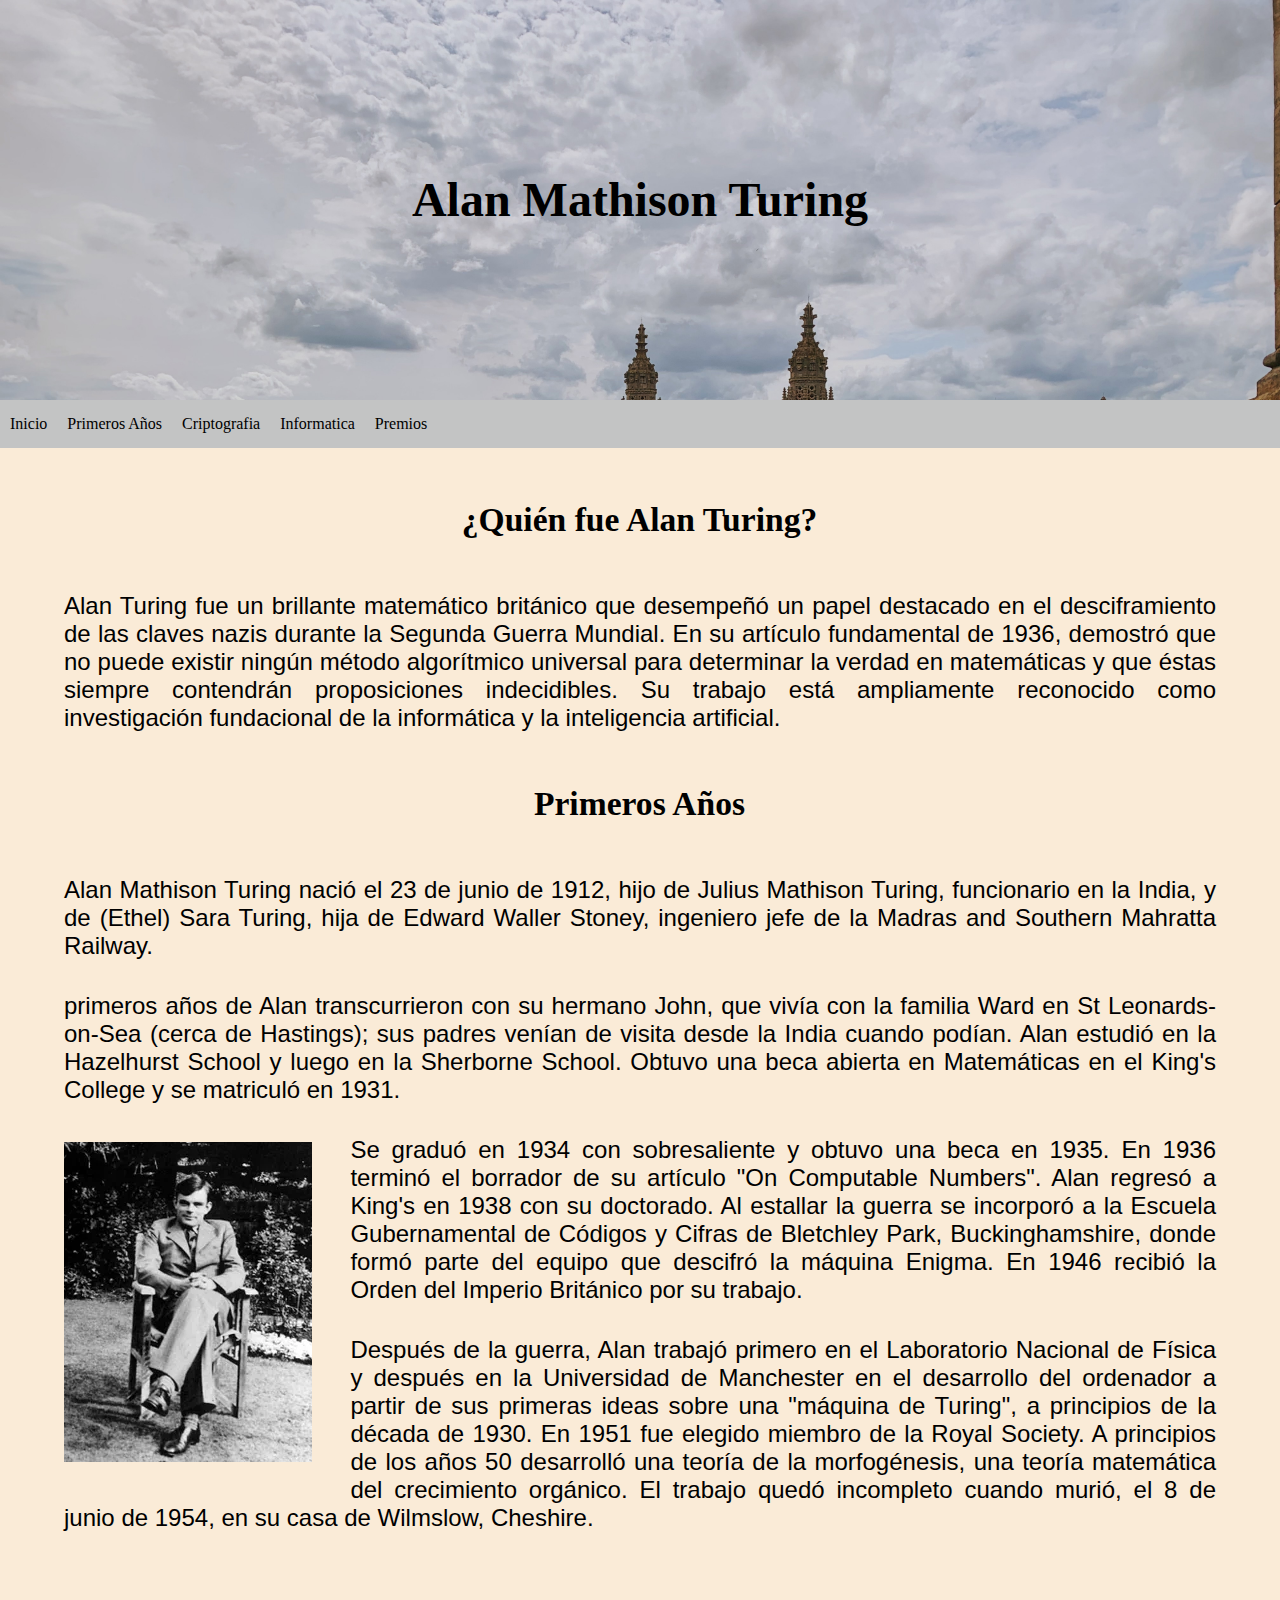
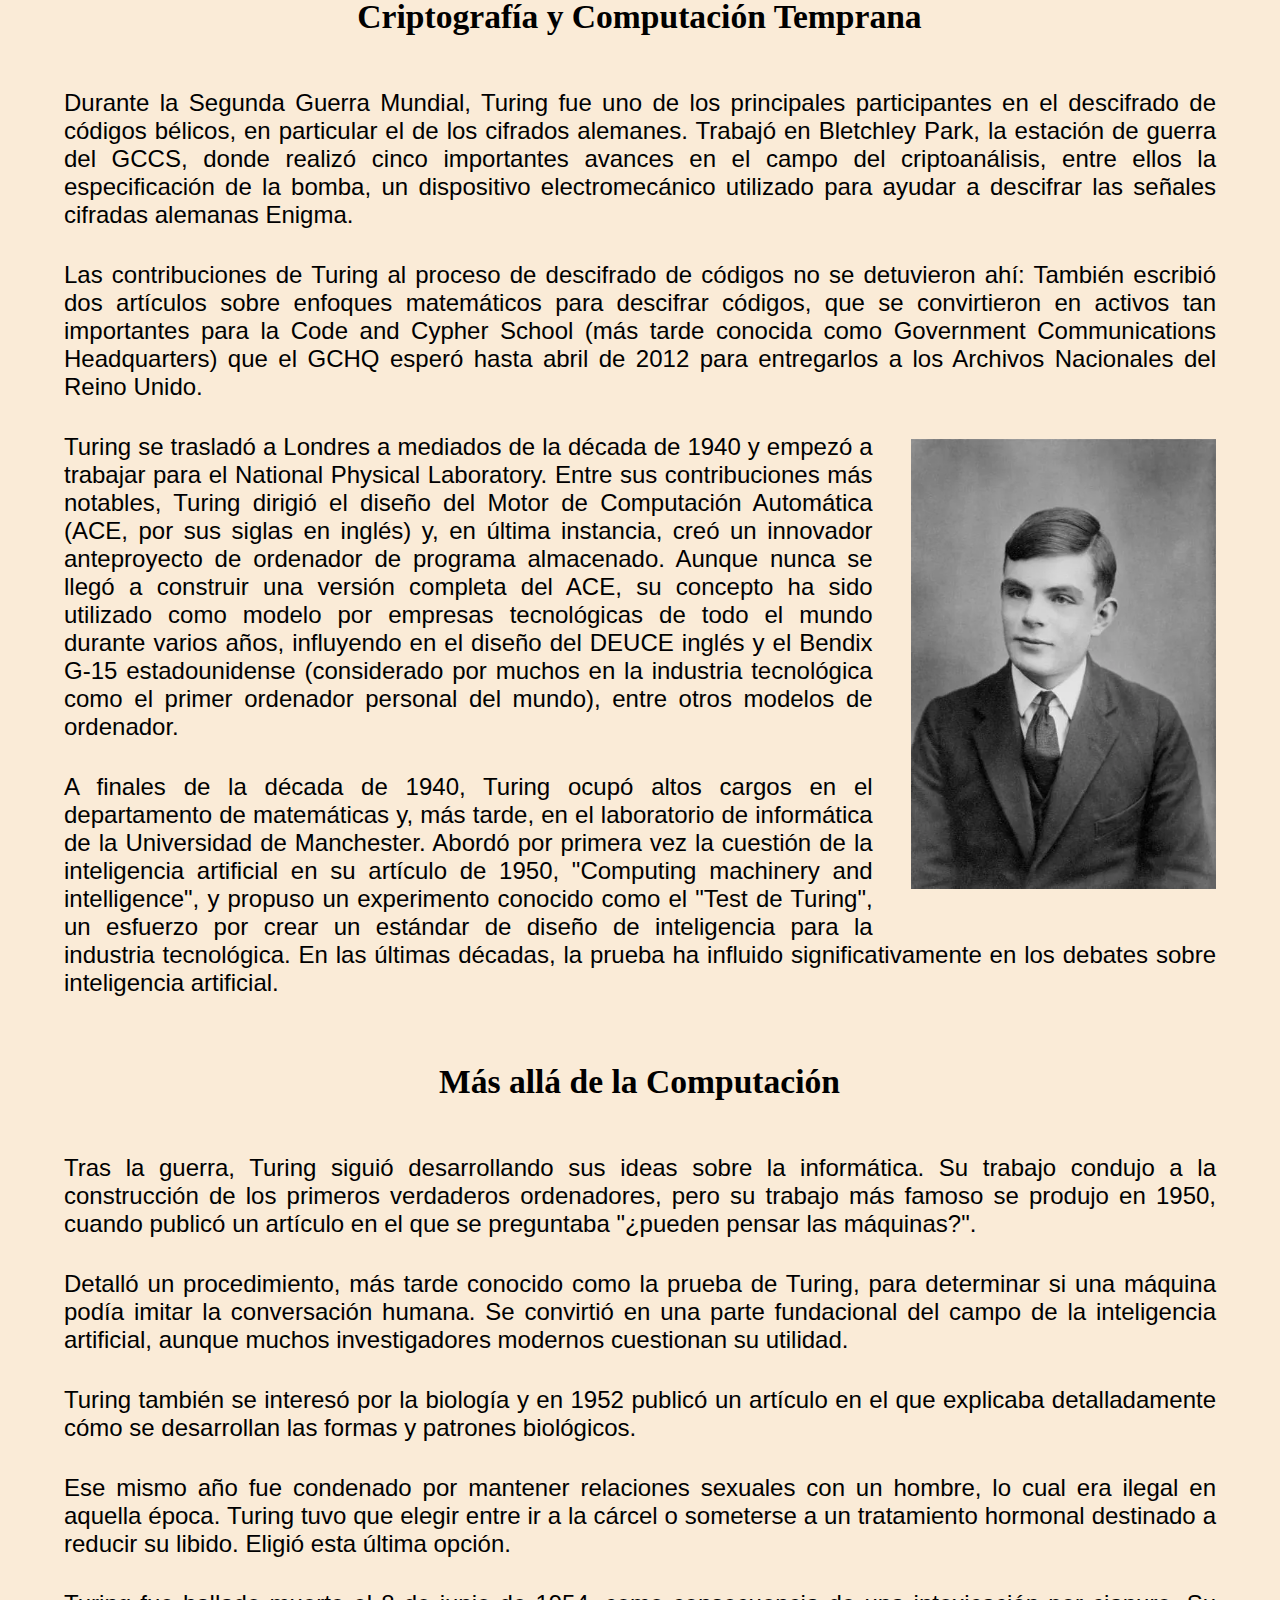
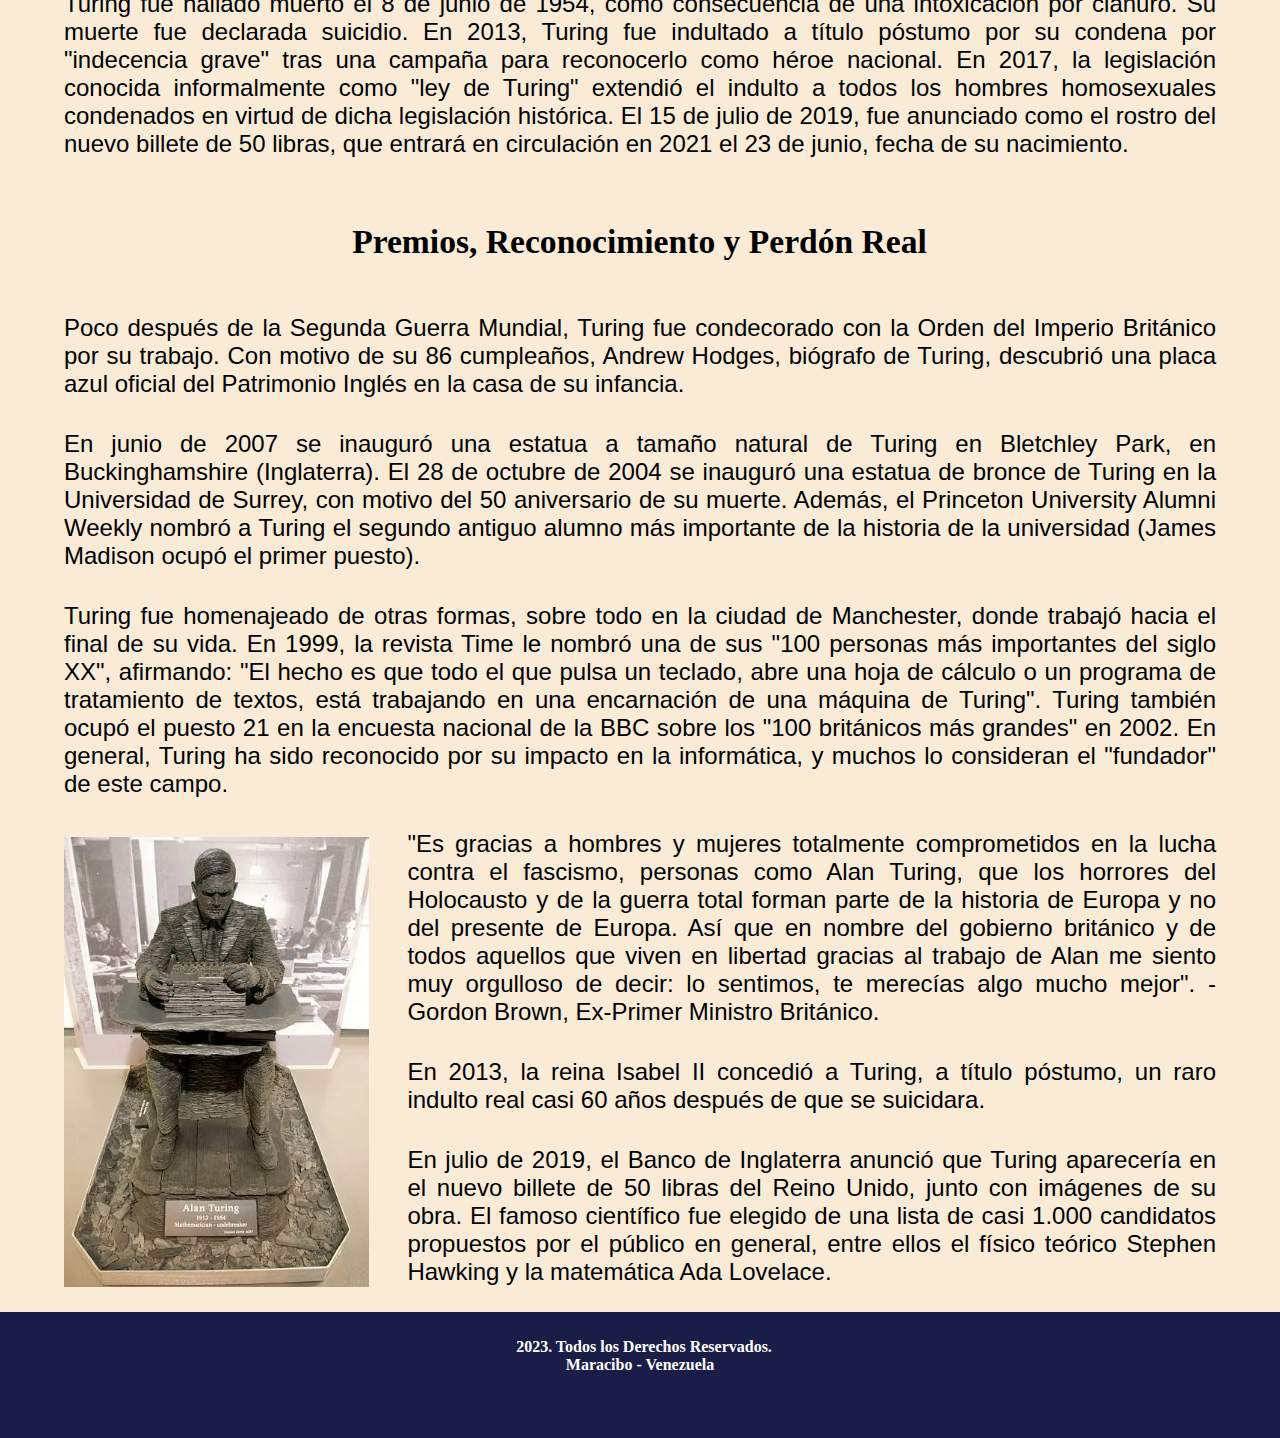
<file: index.html>
<!DOCTYPE html>
<html lang="en">
<head>
    <meta charset="UTF-8">
    <meta name="viewport" content="width=device-width, initial-scale=1.0">
    <title>Document</title>
    <link rel="stylesheet" href="./assets/css/estilos.css">
</head>
<body>
    
<div id="container">

    <div id="header">

        <h2>Alan Mathison Turing</h2>

    </div>
<div id = "navegacion">
    <input type="checkbox" id = "toggle">
    <label for ="toggle" class = "hamburguesa">&#9776;</label>
    
    <div class = "nav">

        <ol>

            

       
            <li><a href="#container">Inicio</a></li>
            <li><a href="#Primeros-Años">Primeros Años</a></li>
            <li><a href="#Criptografia">Criptografia</a></li>
            <li><a href="#Informatica">Informatica</a></li>
            <li><a href="#Premios">Premios</a></li>
       

        </ol>


    </div>

</div>


    <div id="Primeros-Años">
        

        <h2 class = "subtitulo">¿Quién fue Alan Turing?</h2>
        <p>Alan Turing fue un brillante matemático británico que desempeñó un papel destacado en el desciframiento de las claves nazis durante la Segunda Guerra Mundial. En su artículo fundamental de 1936, demostró que no puede existir ningún método algorítmico universal para determinar la verdad en matemáticas y que éstas siempre contendrán proposiciones indecidibles. Su trabajo está ampliamente reconocido como investigación fundacional de la informática y la inteligencia artificial.</p>
        
        
        <h3 class = "subtitulo">Primeros Años</h3>
        <p>Alan Mathison Turing nació el 23 de junio de 1912, hijo de Julius Mathison Turing, funcionario en la India, y de (Ethel) Sara Turing, hija de Edward Waller Stoney, ingeniero jefe de la Madras and Southern Mahratta Railway.</p>

            <p> primeros años de Alan transcurrieron con su hermano John, que vivía con la familia Ward en St Leonards-on-Sea (cerca de Hastings); sus padres venían de visita desde la India cuando podían. Alan estudió en la Hazelhurst School y luego en la Sherborne School. Obtuvo una beca abierta en Matemáticas en el King's College y se matriculó en 1931.</p>

            <img src = "assets/img/Alan1.webp" class = "Img1">

            <p>Se graduó en 1934 con sobresaliente y obtuvo una beca en 1935. En 1936 terminó el borrador de su artículo "On Computable Numbers". Alan regresó a King's en 1938 con su doctorado. Al estallar la guerra se incorporó a la Escuela Gubernamental de Códigos y Cifras de Bletchley Park, Buckinghamshire, donde formó parte del equipo que descifró la máquina Enigma. En 1946 recibió la Orden del Imperio Británico por su trabajo.</p>
            
            

            <p>Después de la guerra, Alan trabajó primero en el Laboratorio Nacional de Física y después en la Universidad de Manchester en el desarrollo del ordenador a partir de sus primeras ideas sobre una "máquina de Turing", a principios de la década de 1930. En 1951 fue elegido miembro de la Royal Society. A principios de los años 50 desarrolló una teoría de la morfogénesis, una teoría matemática del crecimiento orgánico. El trabajo quedó incompleto cuando murió, el 8 de junio de 1954, en su casa de Wilmslow, Cheshire.</p>

    </div>
    <div id="Criptografia">
        
        <h3 class = "subtitulo">Criptografía y Computación Temprana</h3>
        
        <p>Durante la Segunda Guerra Mundial, Turing fue uno de los principales participantes en el descifrado de códigos bélicos, en particular el de los cifrados alemanes. Trabajó en Bletchley Park, la estación de guerra del GCCS, donde realizó cinco importantes avances en el campo del criptoanálisis, entre ellos la especificación de la bomba, un dispositivo electromecánico utilizado para ayudar a descifrar las señales cifradas alemanas Enigma.</p>
        
        <p>Las contribuciones de Turing al proceso de descifrado de códigos no se detuvieron ahí: También escribió dos artículos sobre enfoques matemáticos para descifrar códigos, que se convirtieron en activos tan importantes para la Code and Cypher School (más tarde conocida como Government Communications Headquarters) que el GCHQ esperó hasta abril de 2012 para entregarlos a los Archivos Nacionales del Reino Unido.</p>
        
        <img src="./assets/img/Alan2.webp"  width = 305px height = 450 class = "Img2">

        <p>Turing se trasladó a Londres a mediados de la década de 1940 y empezó a trabajar para el National Physical Laboratory. Entre sus contribuciones más notables, Turing dirigió el diseño del Motor de Computación Automática (ACE, por sus siglas en inglés) y, en última instancia, creó un innovador anteproyecto de ordenador de programa almacenado. Aunque nunca se llegó a construir una versión completa del ACE, su concepto ha sido utilizado como modelo por empresas tecnológicas de todo el mundo durante varios años, influyendo en el diseño del DEUCE inglés y el Bendix G-15 estadounidense (considerado por muchos en la industria tecnológica como el primer ordenador personal del mundo), entre otros modelos de ordenador.</p>
        
        <p>A finales de la década de 1940, Turing ocupó altos cargos en el departamento de matemáticas y, más tarde, en el laboratorio de informática de la Universidad de Manchester. Abordó por primera vez la cuestión de la inteligencia artificial en su artículo de 1950, "Computing machinery and intelligence", y propuso un experimento conocido como el "Test de Turing", un esfuerzo por crear un estándar de diseño de inteligencia para la industria tecnológica. En las últimas décadas, la prueba ha influido significativamente en los debates sobre inteligencia artificial.</p>

    </div>
    <div id="Informatica">
        
        <h3 class = "subtitulo">Más allá de la Computación</h3>
        <p>Tras la guerra, Turing siguió desarrollando sus ideas sobre la informática. Su trabajo condujo a la construcción de los primeros verdaderos ordenadores, pero su trabajo más famoso se produjo en 1950, cuando publicó un artículo en el que se preguntaba "¿pueden pensar las máquinas?".</p>
        
        <p>Detalló un procedimiento, más tarde conocido como la prueba de Turing, para determinar si una máquina podía imitar la conversación humana. Se convirtió en una parte fundacional del campo de la inteligencia artificial, aunque muchos investigadores modernos cuestionan su utilidad.</p>
        
        <p>Turing también se interesó por la biología y en 1952 publicó un artículo en el que explicaba detalladamente cómo se desarrollan las formas y patrones biológicos.</p>
        
        <p>Ese mismo año fue condenado por mantener relaciones sexuales con un hombre, lo cual era ilegal en aquella época. Turing tuvo que elegir entre ir a la cárcel o someterse a un tratamiento hormonal destinado a reducir su libido. Eligió esta última opción.</p>
        
        <p>Turing fue hallado muerto el 8 de junio de 1954, como consecuencia de una intoxicación por cianuro. Su muerte fue declarada suicidio. En 2013, Turing fue indultado a título póstumo por su condena por "indecencia grave" tras una campaña para reconocerlo como héroe nacional. En 2017, la legislación conocida informalmente como "ley de Turing" extendió el indulto a todos los hombres homosexuales condenados en virtud de dicha legislación histórica. El 15 de julio de 2019, fue anunciado como el rostro del nuevo billete de 50 libras, que entrará en circulación en 2021 el 23 de junio, fecha de su nacimiento.</p>
    </div>
    <div id="Premios">
        
        <h3 class = "subtitulo">Premios, Reconocimiento y Perdón Real</h3>
        
        <p>Poco después de la Segunda Guerra Mundial, Turing fue condecorado con la Orden del Imperio Británico por su trabajo. Con motivo de su 86 cumpleaños, Andrew Hodges, biógrafo de Turing, descubrió una placa azul oficial del Patrimonio Inglés en la casa de su infancia.</p>
        
        <p>En junio de 2007 se inauguró una estatua a tamaño natural de Turing en Bletchley Park, en Buckinghamshire (Inglaterra). El 28 de octubre de 2004 se inauguró una estatua de bronce de Turing en la Universidad de Surrey, con motivo del 50 aniversario de su muerte. Además, el Princeton University Alumni Weekly nombró a Turing el segundo antiguo alumno más importante de la historia de la universidad (James Madison ocupó el primer puesto).</p>
        
        <p>Turing fue homenajeado de otras formas, sobre todo en la ciudad de Manchester, donde trabajó hacia el final de su vida. En 1999, la revista Time le nombró una de sus "100 personas más importantes del siglo XX", afirmando: "El hecho es que todo el que pulsa un teclado, abre una hoja de cálculo o un programa de tratamiento de textos, está trabajando en una encarnación de una máquina de Turing". Turing también ocupó el puesto 21 en la encuesta nacional de la BBC sobre los "100 británicos más grandes" en 2002. En general, Turing ha sido reconocido por su impacto en la informática, y muchos lo consideran el "fundador" de este campo.</p>
        
        <img src="./assets/img/Alan3.webp" width = 305px height = 450 class = "Img1">


        
        <p>"Es gracias a hombres y mujeres totalmente comprometidos en la lucha contra el fascismo, personas como Alan Turing, que los horrores del Holocausto y de la guerra total forman parte de la historia de Europa y no del presente de Europa. Así que en nombre del gobierno británico y de todos aquellos que viven en libertad gracias al trabajo de Alan me siento muy orgulloso de decir: lo sentimos, te merecías algo mucho mejor". - Gordon Brown, Ex-Primer Ministro Británico.</p>
        
        <p>En 2013, la reina Isabel II concedió a Turing, a título póstumo, un raro indulto real casi 60 años después de que se suicidara. </p>
        
        <p>En julio de 2019, el Banco de Inglaterra anunció que Turing aparecería en el nuevo billete de 50 libras del Reino Unido, junto con imágenes de su obra. El famoso científico fue elegido de una lista de casi 1.000 candidatos propuestos por el público en general, entre ellos el físico teórico Stephen Hawking y la matemática Ada Lovelace.</p>


    </div>
    










    <div id="footer">

        &nbsp; 2023. Todos los Derechos Reservados. 
        <br>
        Maracibo - Venezuela

    </div>




</div>





</body>
</html>
</file>
<file: assets/css/estilos.css>
*{
    margin: 0;
    padding: 0;
    box-sizing: border-box;
}

html{
    scroll-behavior: smooth;
}


.subtitulo{

    text-align: center;
    font-size: bold;
    font-size: 2.1em;
    margin-bottom: 50px;
    margin-top: 50px;
    padding: 3px 5px 3px 4px;


}

.Img1{

    float: left;
    margin: 2% 3% 2% 5%;

}

.Img2{

    float: right;
    margin: 2% 5% 2% 3%;
    
}


#container{

    display: table;
    width: 100%;
    height: 100%;
    background-color: antiquewhite;

}

.nav{

    background-color: rgb(195, 196, 196);
    color:darkcyan;
    display: table;
    width: 100%;
}

.nav ol{
    display: flex;
}

.nav ol li{
list-style: none;
}

.nav ol li a{

    text-decoration: none;
    padding: 15px 10px 15px 10px;
    display: table;
    color: rgb(0, 0, 0);
}

.nav li:hover {
    display: inline-block;
    background-color:#7a9292;
    transition: 0.3s ease;
  }

/* Menú Responsivo */

input[type=checkbox]{
    display: none;
}

.hamburguesa{
    display: none;
    user-select: none;
    padding: 15px;
}




#header {
    display: table;
    width: 100%;
    height: 400px;
    background-color: beige;
    background-image: url("../img/wayne-yao-uhS2I9sZMeg-unsplash.jpg") ;
    
    background-size: cover;
}

#header h2{

    text-align: center;
    vertical-align: middle;
    line-height: 400px;
    font-size: 3em;

}

#footer{

    display: table;
    width: 100%;
    height: 100%;
    color: rgb(255, 255, 255);
    background-color:rgb(25, 29, 72);
    text-align: center;
    padding-top: 2%;
    font-weight: 700;
    padding-bottom: 5%;
}

#Primeros-Años{

    display: table;
    width: 100%;
    height: 100%;
    color: black;
    background-color: antiquewhite;
}

h3{
    text-align: center;
    margin-top: 2%;
    margin-bottom: 1%;
}

p{

    text-align: justify;
    margin-left: 5%;
    margin-right: 5%;
    margin-top: 2.5%;
    margin-bottom: 1%;
    font-family:'Gill Sans', 'Gill Sans MT', Calibri, 'Trebuchet MS', sans-serif;
    font-weight: 400;
    font-size: 1.5em;

}

#Criptografia{

    display: table;
    width: 100%;
    height: 100%;
    color: black;
    background-color: antiquewhite;
}

#Informatica{

    display: table;
    width: 100%;
    height: 100%;
    color: black;
    background-color: antiquewhite;
}

#Premios{

    display: table;
    width: 100%;
    height: 100%;
    color: black;
    background-color:antiquewhite;
}

@media (max-width: 600px) {
    
    .nav{
        display: none;
        right: 0;
        left: 0;
        text-align: center;
        position: absolute;
        background-color: rgb(195, 196, 196);
        padding: 16px 0;
        margin-bottom: 300px;

    }

    .nav li:hover {
        display: inline-block;
        background-color:#7a9292;
        transition: 0.3s ease;
      }
    
    .nav li + li {
        margin-top: 12px;
    }

    .subtitulo{

        text-align: center;
        font-size: bold;
        font-size: 2.1em;
        margin-bottom: 50px;
        margin-top: 150px;
        padding: 3px 5px 3px 4px;
    
    
    }

    .hamburguesa{
        display: block;
    }

    input[type="checkbox"]:checked ~ .nav{
        display:block;
    }
    
}
</file>
